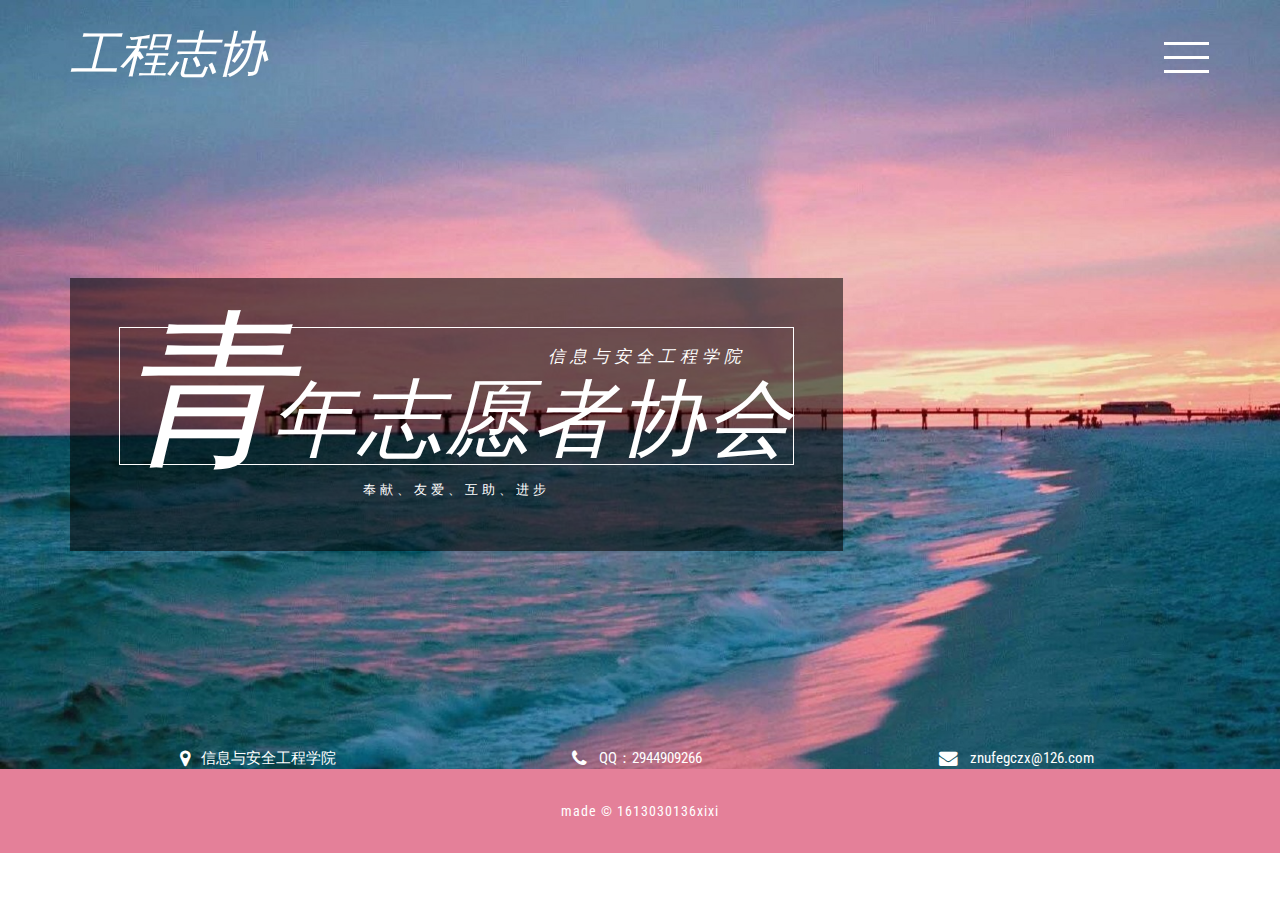
<file: index.html>
<!DOCTYPE html>
<html lang="en">
<head>
<title>首页</title>
<meta name="viewport" content="width=device-width, initial-scale=1">
<meta http-equiv="Content-Type" content="text/html; charset=utf-8" />
<meta name="keywords" content="" />
<script type="application/x-javascript"> addEventListener("load", function() { setTimeout(hideURLbar, 0); }, false); function hideURLbar(){ window.scrollTo(0,1); } </script>

<link href="css/bootstrap.css" type="text/css" rel="stylesheet" media="all">
<link href="css/style.css" type="text/css" rel="stylesheet" media="all">   
<link href="css/font-awesome.css" rel="stylesheet"> 

<script src="js/jquery-2.2.3.min.js"></script>  
 
<link href="http://fonts.googleapis.com/css?family=Roboto+Condensed:300,300i,400,400i,700,700i" rel="stylesheet">
<link href="http://fonts.googleapis.com/css?family=Playfair+Display:400,400i,700,700i,900,900i" rel="stylesheet">

</head>
<body> 

	<div class="banner">
		<div class="banner-w3lsinfo"> 
	
			<div class="header">
				<div class="container">
					<div class="logo">
						<h1><a href="index.html">工程志协</a></h1>
					</div> 
					<div class="menu">
						<a href="#" class="navicon"></a> 
						<div class="toggle effect-3"> 
							<ul class="toggle-menu">
								<li><a href="index.html" class="active"> 首页</a></li>
								<li><a href="about.html">简介</a></li> 
								<li><a href="projects.html">活动风采</a></li> 
								<li><a href="education.html">组织机构</a></li>						
								<li><a href="contact.html"> 联系我们</a></li>
							</ul>
						</div> 
					</div>   
			
					<div class="clearfix"> </div>
				</div>
			</div>

			<div class="banner-text"> 
				<div class="container"> 
					<div class="banner-w3lstext"> 
						<h2>青年志愿者协会<span>信息与安全工程学院</span></h2>
						<p>奉献、友爱、互助、进步						</p>
					</div> 
				</div>
			</div>
			<div class="w3agile-address"> 
				<div class="container"> 
					<ul>
						<li><i class="fa fa-map-marker" aria-hidden="true"></i>信息与安全工程学院</li>
						<li><i class="fa fa-phone" aria-hidden="true"> </i> QQ：2944909266</li>
						<li><i class="fa fa-envelope" aria-hidden="true"></i><a href="mailto:info@example.com"> znufegczx@126.com</a></li>
					</ul>
				</div> 
			</div> 
		</div>
	</div>

	<div class="w3agile-footer">
		<div class="container"> 
			<p>made &copy; 1613030136xixi</p>
		</div>
	</div>

	<script>
		$('.navicon').on('click', function (e) {
		  e.preventDefault();
		  $(this).toggleClass('navicon--active');
		  $('.toggle').toggleClass('toggle--active');
		});
	</script> 

    <script src="js/bootstrap.js"></script>
</body>
</html>
</file>
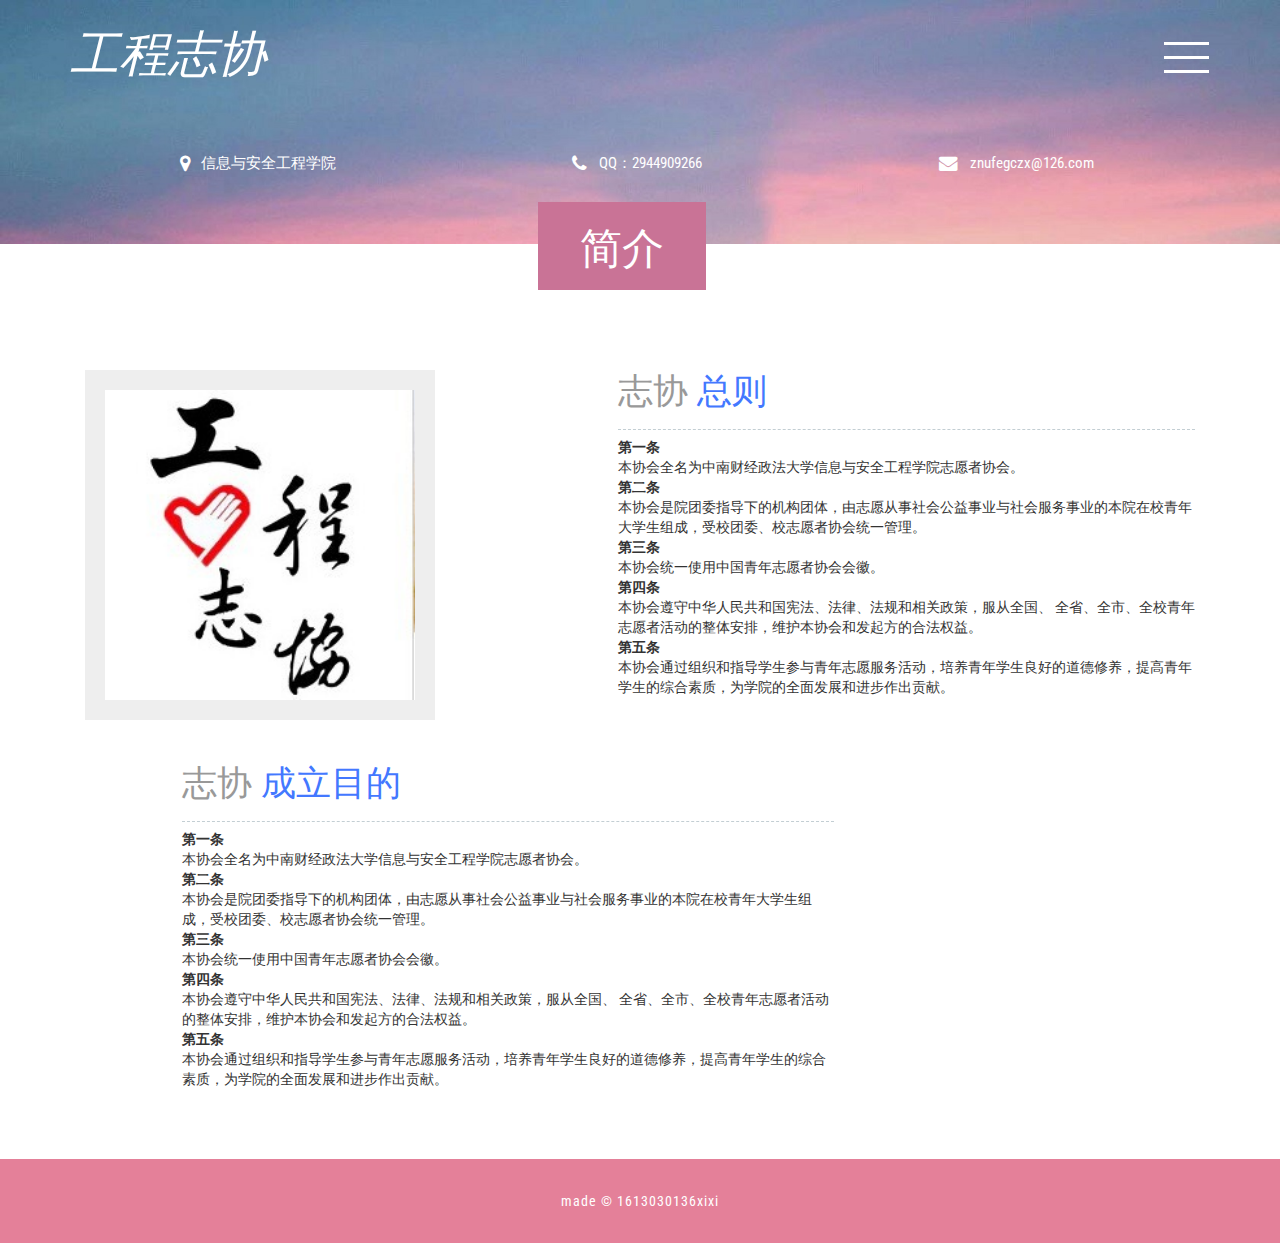
<file: about.html>
<!DOCTYPE html>
<html lang="en">
<head>
<title>简介</title>
<meta name="viewport" content="width=device-width, initial-scale=1">
<meta http-equiv="Content-Type" content="text/html; charset=utf-8" />
<meta name="keywords" content="" />
<script type="application/x-javascript"> addEventListener("load", function() { setTimeout(hideURLbar, 0); }, false); function hideURLbar(){ window.scrollTo(0,1); } </script>

<link href="css/bootstrap.css" type="text/css" rel="stylesheet" media="all">
<link href="css/style.css" type="text/css" rel="stylesheet" media="all">   
<link href="css/font-awesome.css" rel="stylesheet">


<script src="js/jquery-2.2.3.min.js"></script> 
 
<link href="http://fonts.googleapis.com/css?family=Roboto+Condensed:300,300i,400,400i,700,700i" rel="stylesheet">
<link href="http://fonts.googleapis.com/css?family=Playfair+Display:400,400i,700,700i,900,900i" rel="stylesheet">

</head>
<body> 

	<div class="banner about-w3banner">
		<div class="banner-w3lsinfo"> 
			
			<div class="header">
				<div class="container">
					<div class="logo">
						<h1><a href="index.html">工程志协</a></h1>
					</div> 
					<div class="menu">
						<a href="#" class="navicon"></a> 
						<div class="toggle effect-3"> 
							<ul class="toggle-menu">
								<li><a href="index.html"> 首页</a></li>
								<li><a href="about.html" class="active"> 简介</a></li>  
								<li><a href="projects.html">活动风采</a></li> 
								<li><a href="education.html">组织机构</a></li>						
								<li><a href="contact.html"> 联系我们</a></li>
							</ul>
						</div> 
					</div>   
					<div class="clearfix"> </div>
				</div>
			</div>
			 
			<div class="w3agile-address"> 
				<div class="container"> 
					<ul>
						<li><i class="fa fa-map-marker" aria-hidden="true"></i>信息与安全工程学院</li>
						<li><i class="fa fa-phone" aria-hidden="true"> </i> QQ：2944909266</li>
						<li><i class="fa fa-envelope" aria-hidden="true"></i><a href="mailto:info@example.com"> znufegczx@126.com</a></li>
					</ul>
				</div> 
			</div> 
		</div>
	</div>

	<div class="about">
		<div class="container">
			<div class="w3ls-title">
				<h2 class="agileits-title">简介</h2>
			</div>
			<div class="about-agileinfo"> 
				<div class="col-md-4 col-sm-4 about-left ">
					<img src="images/img1.jpg" class="img-responsive" alt=""/>
				</div>
				<div class="col-md-8 col-sm-8 about-right wthree">
					<h3>志协 <span>总则 </span></h3>
					<ul class="address">
						
								<table><b>第一条</b></table>
								<table>本协会全名为中南财经政法大学信息与安全工程学院志愿者协会。</table>
						
								<table><b>第二条</b></table>
								<table>本协会是院团委指导下的机构团体，由志愿从事社会公益事业与社会服务事业的本院在校青年大学生组成，受校团委、校志愿者协会统一管理。</table>
						
						
								<table><b>第三条</b></table>
								<table>本协会统一使用中国青年志愿者协会会徽。</table>
					
					
								<table><b>第四条</b></table>
								<table>本协会遵守中华人民共和国宪法、法律、法规和相关政策，服从全国、 全省、全市、全校青年志愿者活动的整体安排，维护本协会和发起方的合法权益。</table>
							
								<table><b>第五条</b></table>
								<table>本协会通过组织和指导学生参与青年志愿服务活动，培养青年学生良好的道德修养，提高青年学生的综合素质，为学院的全面发展和进步作出贡献。</table>
							</ul>
						</div>
					</div> 
				
					 
				</div> 
				<div class="clearfix"> </div> 
				
				<div class="about-text agileits-w3layouts"> 
						<div class="col-md-8 col-sm-8 about-right wthree">
						<h3>志协 <span>成立目的</span></h3>
						<ul class="address">
						
								<table><b>第一条</b></table>
								<table>本协会全名为中南财经政法大学信息与安全工程学院志愿者协会。</table>
						
								<table><b>第二条</b></table>
								<table>本协会是院团委指导下的机构团体，由志愿从事社会公益事业与社会服务事业的本院在校青年大学生组成，受校团委、校志愿者协会统一管理。</table>
						
						
								<table><b>第三条</b></table>
								<table>本协会统一使用中国青年志愿者协会会徽。</table>
					
					
								<table><b>第四条</b></table>
								<table>本协会遵守中华人民共和国宪法、法律、法规和相关政策，服从全国、 全省、全市、全校青年志愿者活动的整体安排，维护本协会和发起方的合法权益。</table>
							
								<table><b>第五条</b></table>
								<table>本协会通过组织和指导学生参与青年志愿服务活动，培养青年学生良好的道德修养，提高青年学生的综合素质，为学院的全面发展和进步作出贡献。</table>
							</ul>
						</div>
					</div> 
			
					<div class="clearfix"> </div> 
	</div>
	
	<div class="w3agile-footer">
		<div class="container"> 
			<p>made &copy; 1613030136xixi</p>
		</div>
	</div>

	<script>
		$('.navicon').on('click', function (e) {
		  e.preventDefault();
		  $(this).toggleClass('navicon--active');
		  $('.toggle').toggleClass('toggle--active');
		});
	</script> 

    <script src="js/bootstrap.js"></script>
</body>
</html>
</file>
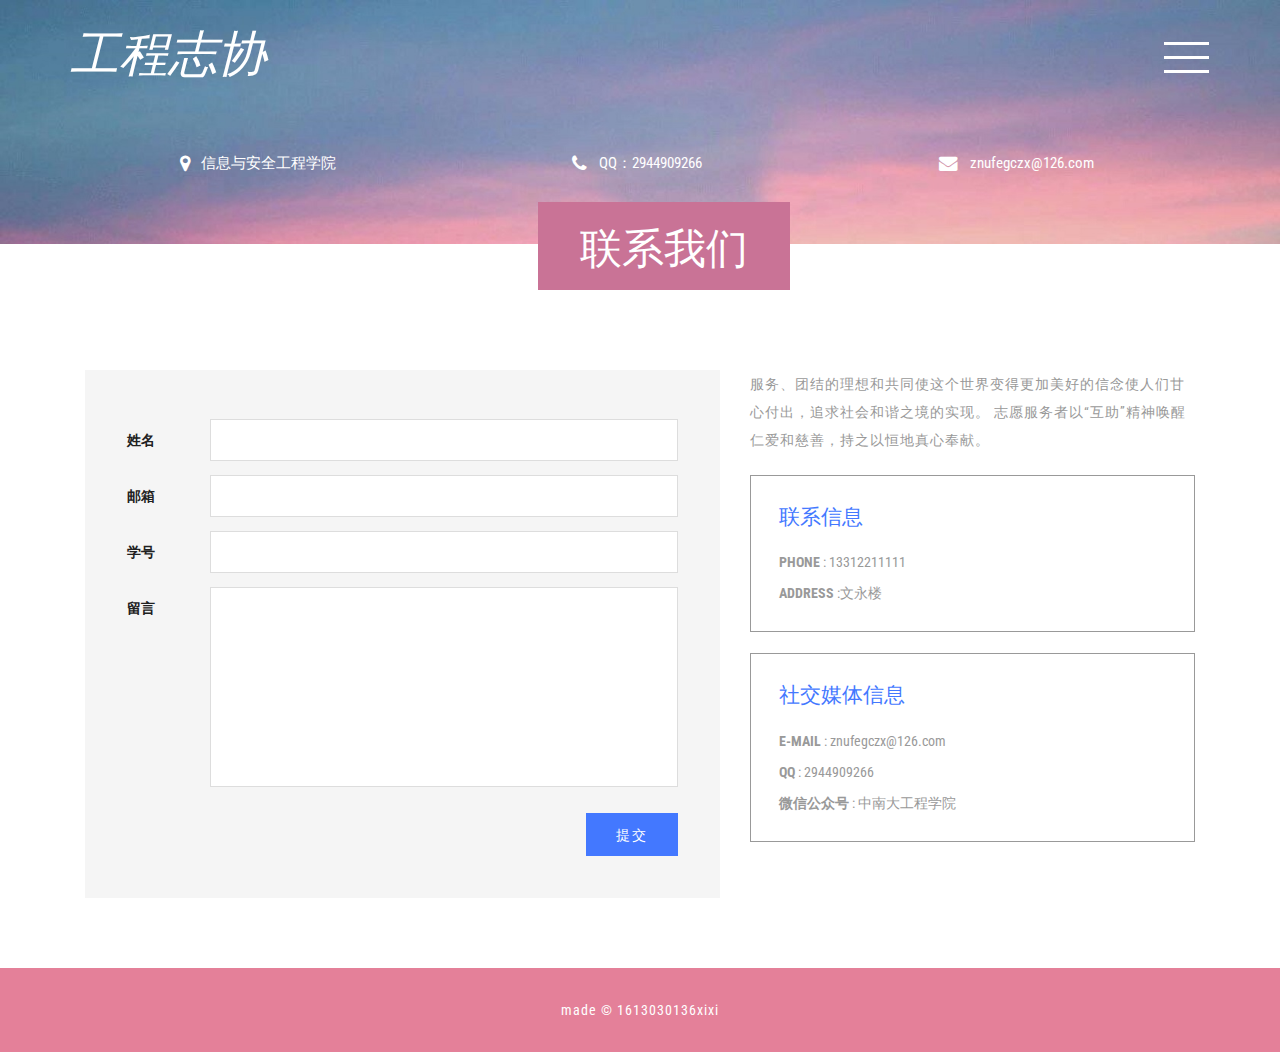
<file: contact.html>
<!DOCTYPE html>
<html lang="en">
<head>
<title>Contact</title>
<meta name="viewport" content="width=device-width, initial-scale=1">
<meta http-equiv="Content-Type" content="text/html; charset=utf-8" />
<meta name="keywords" content="" />
<script type="application/x-javascript"> addEventListener("load", function() { setTimeout(hideURLbar, 0); }, false); function hideURLbar(){ window.scrollTo(0,1); } </script>

<link href="css/bootstrap.css" type="text/css" rel="stylesheet" media="all">
<link href="css/style.css" type="text/css" rel="stylesheet" media="all">   
<link href="css/font-awesome.css" rel="stylesheet"> 


<script src="js/jquery-2.2.3.min.js"></script>  
    
<link href="http://fonts.googleapis.com/css?family=Roboto+Condensed:300,300i,400,400i,700,700i" rel="stylesheet">
<link href="http://fonts.googleapis.com/css?family=Playfair+Display:400,400i,700,700i,900,900i" rel="stylesheet">

</head>
<body> 

	<div class="banner about-w3banner">
		<div class="banner-w3lsinfo"> 
			
			<div class="header">
				<div class="container">
					<div class="logo">
							<h1><a href="index.html">工程志协</a></h1>
					</div> 
					<div class="menu">
						<a href="#" class="navicon"></a> 
						<div class="toggle effect-3"> 
								<ul class="toggle-menu">
										<li><a href="index.html"> 首页</a></li>
										<li><a href="about.html"> 简介</a></li>  
										<li><a href="projects.html" >活动风采</a></li> 
										<li><a href="education.html">组织机构</a></li>						
										<li><a href="contact.html" class="active"> 联系我们</a></li>
									</ul>
						</div> 
					</div>   
					<div class="clearfix"> </div>
				</div>
			</div>
		  
			<div class="w3agile-address"> 
				<div class="container"> 
						<ul>
								<li><i class="fa fa-map-marker" aria-hidden="true"></i>信息与安全工程学院</li>
								<li><i class="fa fa-phone" aria-hidden="true"> </i> QQ：2944909266</li>
								<li><i class="fa fa-envelope" aria-hidden="true"></i><a href="mailto:info@example.com"> znufegczx@126.com</a></li>
							</ul>
				</div> 
			</div> 
		</div>
	</div>

	<div class="about contact">
		<div class="container">
			<div class="w3ls-title">
				<h2 class="agileits-title">联系我们</h2>
			</div>
			<div class="contact-agileinfo">
				<div class="col-md-7 w3agile-contact-grids">
					<div class="ctact-w3left">
						<form action="#" method="post">
							<span>
								<i>姓名</i>
								<input type="text" name="姓名" placeholder="" required="">
							</span>
							<span>
								<i>邮箱</i>
								<input type="email" name="邮箱" placeholder="" required="">
							</span>
							<span>
								<i>学号</i>
								<input type="text" name="学号" placeholder="" required="">
							</span>
							<span>
								<i>留言</i>
								<textarea name="留言" placeholder="" required=""></textarea>
							</span>
							<div class="w3_submit">
								<input type="submit" value="提交">
							</div>
						</form>
					</div>
				</div> 
				<div class="col-md-5 w3agile-contact-grids"> 
					<p>	    服务、团结的理想和共同使这个世界变得更加美好的信念使人们甘心付出，追求社会和谐之境的实现。
							志愿服务者以“互助”精神唤醒仁爱和慈善，持之以恒地真心奉献。
							</p>
					<div class="profile-grids">  
						<h5>联系信息</h5>
						<ul> 
							<li> 
								<b>PHONE</b> : 13312211111
							</li> 
							<li> 
								<b>ADDRESS</b> :文永楼
							</li>
						</ul>
					</div>
					<div class="profile-grids">  
						<h5>社交媒体信息</h5>
						<ul> 
							<li> 
								<b>E-MAIL</b> : <a href="mailto:example@mail.com"> znufegczx@126.com</a>
							</li>
							<li> 
								<b>QQ</b> : <a href="#">2944909266</a>
							</li>
							<li> 
								<b>微信公众号</b> : <a href="#">中南大工程学院</a>
							</li> 
						</ul>
					</div>
					<div class="clearfix"> </div> 
				</div>
				<div class="clearfix"> </div>
			</div>
		</div>
	</div>

	<div class="w3agile-footer">
		<div class="container"> 
				<p>made &copy; 1613030136xixi</p>
				</div>
	</div>

	<script>
		$('.navicon').on('click', function (e) {
		  e.preventDefault();
		  $(this).toggleClass('navicon--active');
		  $('.toggle').toggleClass('toggle--active');
		});
	</script> 

    <script src="js/bootstrap.js"></script>
</body>
</html>
</file>
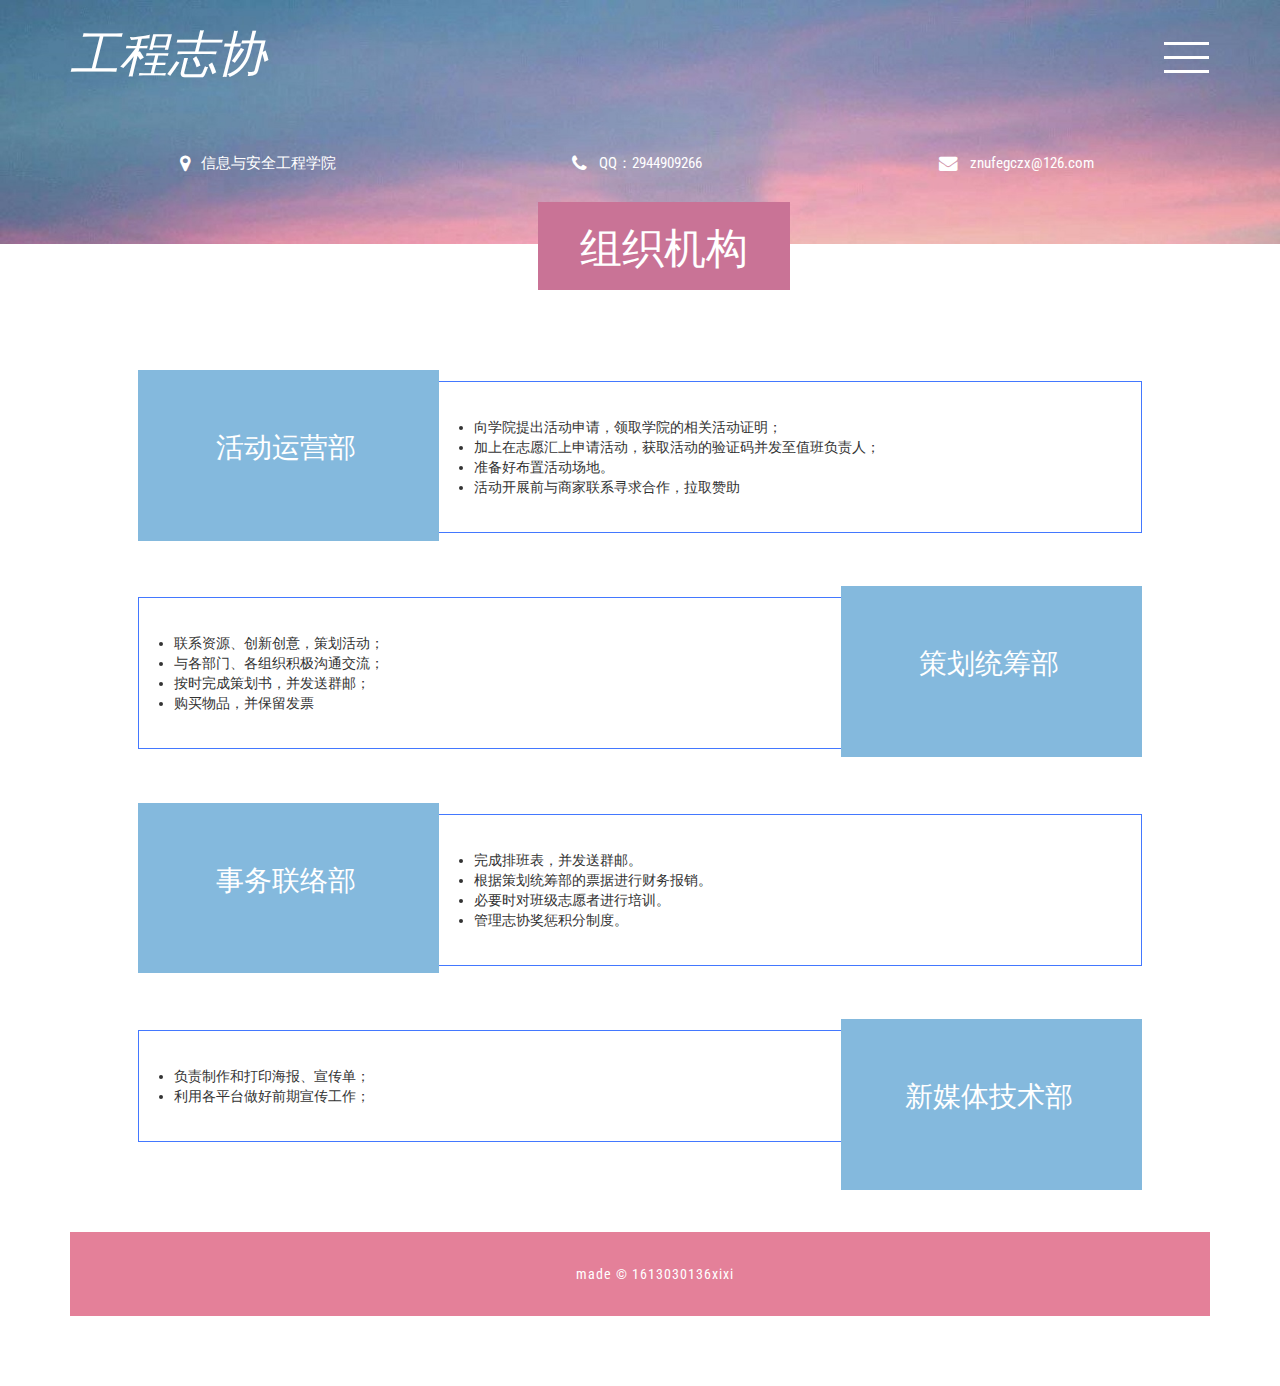
<file: education.html>
<!DOCTYPE html>
<html lang="en">
<head>
<title>组织机构</title>
<meta name="viewport" content="width=device-width, initial-scale=1">
<meta http-equiv="Content-Type" content="text/html; charset=utf-8" />
<meta name="keywords" content="" />
<script type="application/x-javascript"> addEventListener("load", function() { setTimeout(hideURLbar, 0); }, false); function hideURLbar(){ window.scrollTo(0,1); } </script>

<link href="css/bootstrap.css" type="text/css" rel="stylesheet" media="all">
<link href="css/style.css" type="text/css" rel="stylesheet" media="all">   
<link href="css/font-awesome.css" rel="stylesheet"> 

<script src="js/jquery-2.2.3.min.js"></script>  
  
<link href="http://fonts.googleapis.com/css?family=Roboto+Condensed:300,300i,400,400i,700,700i" rel="stylesheet">
<link href="http://fonts.googleapis.com/css?family=Playfair+Display:400,400i,700,700i,900,900i" rel="stylesheet">

</head>
<body> 

	<div class="banner about-w3banner">
		<div class="banner-w3lsinfo"> 
	
			<div class="header">
				<div class="container">
					<div class="logo">
							<h1><a href="index.html">工程志协</a></h1>
						</div> 
						<div class="menu">
							<a href="#" class="navicon"></a> 
							<div class="toggle effect-3"> 
									<ul class="toggle-menu">
											<li><a href="index.html"> 首页</a></li>
											<li><a href="about.html"> 简介</a></li>  
											<li><a href="projects.html" >活动风采</a></li> 
											<li><a href="education.html" class="active"> 组织机构</a></li>			
											<li><a href="contact.html"> 联系我们</a></li>
										</ul>
							</div> 
						</div>   
						<div class="clearfix"> </div>
					</div>
				</div>
		
				<div class="w3agile-address"> 
					<div class="container"> 
							<ul>
									<li><i class="fa fa-map-marker" aria-hidden="true"></i>信息与安全工程学院</li>
									<li><i class="fa fa-phone" aria-hidden="true"> </i> QQ：2944909266</li>
									<li><i class="fa fa-envelope" aria-hidden="true"></i><a href="mailto:info@example.com"> znufegczx@126.com</a></li>
								</ul>
				</div> 
			</div> 
		</div>
	</div>

	<div class="about education">
		<div class="container">
			<div class="w3ls-title">
				<h2 class="agileits-title">组织机构</h2>
			</div>
			<div class="w3-agileits-expinfo">    


					<div class="experience-grids">
							<div class="experience-left">
								<h6>活动运营部<span></span> </h6>
								<h5></h5>
							</div>
							<div class="experience-right">
									<ul >
											<li>向学院提出活动申请，领取学院的相关活动证明；</li>
												<li>加上在志愿汇上申请活动，获取活动的验证码并发至值班负责人；</li>
												<li>准备好布置活动场地。</li>
												<li>活动开展前与商家联系寻求合作，拉取赞助</li>
												
												</ul>
							</div>
							<div class="clearfix"> </div>
				</div>
			

				<div class="experience-grids experience-grids-btm">
					<div class="experience-left">
							<h6>策划统筹部<span></span> </h6>
							<h5></h5>
						</div>
						<div class="experience-right">
						<ul >
								<li>联系资源、创新创意，策划活动；</li>
	<li>与各部门、各组织积极沟通交流；</li>
	<li>按时完成策划书，并发送群邮；</li>
	<li>购买物品，并保留发票</li>
								
								</ul>	</div>
					<div class="clearfix"> </div>
				</div>  



				<div class="experience-grids">
						<div class="experience-left">
							<h6>事务联络部<span></span> </h6>
							<h5></h5>
						</div>
						<div class="experience-right">
								<ul >
										<li>完成排班表，并发送群邮。</li>
											<li>根据策划统筹部的票据进行财务报销。</li>
											<li>必要时对班级志愿者进行培训。</li>
											<li>管理志协奖惩积分制度。</li>
											</ul>
						</div>
						<div class="clearfix"> </div>
			</div>
		

				<div class="experience-grids experience-grids-btm">
						<div class="experience-left">
								<h6>新媒体技术部<span></span> </h6>
								<h5></h5>
							</div>
							<div class="experience-right">
									<ul >
											<li>负责制作和打印海报、宣传单；</li>
											<li>利用各平台做好前期宣传工作；</li>
											</ul>
									
									</div>
						<div class="clearfix"> </div>
					</div>  


</div>
	<div class="w3agile-footer">
		<div class="container"> 
				<p>made &copy; 1613030136xixi</p>	</div>
	</div>

	<script>
		$('.navicon').on('click', function (e) {
		  e.preventDefault();
		  $(this).toggleClass('navicon--active');
		  $('.toggle').toggleClass('toggle--active');
		});
	</script> 
	
    <script src="js/bootstrap.js"></script>
</body>
</html>
</file>
<file: css/style.css>
body{
	margin:0;
	font-family: 'Roboto Condensed', sans-serif; 
	background: #fff;  
}
body a{
	transition: 0.5s all;
	-webkit-transition: 0.5s all;
	-moz-transition: 0.5s all;
	-o-transition: 0.5s all;
	-ms-transition: 0.5s all;
	text-decoration:none;
	outline:none;
}
h1,h2,h3,h4,h5,h6{
	margin:0; 
	font-family: 'Playfair Display', serif;
}
p{
	margin:0;
}
ul,label{
	margin:0;
	padding:0;
}
body a:hover,body a:focus{
	text-decoration:none;
	outline: none;
} 
/*-- banner --*/  
.banner{ 
	background:url(../images/bg.jpg)no-repeat center 0px;
	-webkit-background-size:cover;
	-moz-background-size:cover;
	background-size:cover;    
	position:relative;
}  
.header {
    padding-top:2em;
}
.header .container { 
    position: relative;
}
.menu, .social-w3licon {
    margin-top: 1em;
}
.menu {
    position: absolute;
    z-index: 9999;
    right: 15px;
}
.menu .navicon {
    background: transparent;
    position: relative;
    height: 46px;
    width: 46px;
    display: block;
    z-index: 9999;
    -webkit-transition: linear 0.5s all;
    -moz-transition: linear 0.5s all;
	-ms-transition: linear 0.5s all;
	-o-transition: linear 0.5s all;
    transition: linear 0.5s all;
	outline: none;
}
.menu .navicon:before, .menu .navicon:after {
	background: #fff;
	-webkit-backface-visibility: hidden;
	backface-visibility: hidden;
	content: "";
	height: 3px;
	left: 0;
	-webkit-transition: 0.8s all;
	-moz-transition: 0.8s all;
	-o-transition: 0.8s all;
	-ms-transition: 0.8s all;
	transition: 0.8s all;
	width: 45px;
} 
.menu .navicon:before {
	-moz-box-shadow: #fff 0 14px 0 0;
	-o-box-shadow: #fff 0 14px 0 0;
	-ms-box-shadow: #fff 0 14px 0 0;
	-webkit-box-shadow: #fff 0 14px 0 0;
	box-shadow: #fff 0 14px 0 0;
	position: absolute;
	top: 0;
} 
.menu .navicon:after {
	position: absolute;
	top: 28px;
} 
.menu .navicon--active { 
	-webkit-transition:0.5s all;
	-moz-transition:0.5s all; 
	-moz-transition:0.5s all; 
	-o-transition:0.5s all;
	transition:0.5s all;
} 
.menu .navicon--active:before {
	-moz-box-shadow: transparent 0 0 0 0;
	-ms-box-shadow: transparent 0 0 0 0;
	-o-box-shadow: transparent 0 0 0 0;
	-webkit-box-shadow: transparent 0 0 0 0;
	box-shadow: transparent 0 0 0 0;
	top: 15px !important;
	-webkit-transform: rotate(225deg);
	-ms-transform: rotate(225deg);
	-moz-transform: rotate(225deg);
	-o-transform: rotate(225deg);
	transform: rotate(225deg);
}
.menu .navicon--active:after {
	top: 15px !important;
	-webkit-transform: rotate(315deg);
	-ms-transform: rotate(315deg);
	-moz-transform: rotate(315deg);
	-o-transform: rotate(315deg);
	transform: rotate(315deg);
} 
.menu .toggle {
    display: block;
    position: absolute;
	right: 0;
    width: 250px;
    background-color: #FFF;
    padding: 2em 3em;
    opacity: 0;
    -webkit-transition: 0.5s all;
    -moz-transition: 0.5s all;
	-o-transition: 0.5s all;
	-ms-transition: 0.5s all;
    transition: 0.5s all;
    -webkit-transform: translateY(-200%);
    -moz-transform: translateY(-200%);
    -o-transform: translateY(-200%);
    -ms-transform: translateY(-200%);
    -ms-transform: translateY(-200%);
    transform: translateY(-200%);
    z-index: 99999;
    -webkit-box-shadow: 0px 0px 7px #696868;
    -moz-box-shadow: 0px 0px 7px #696868;
	-o-box-shadow: 0px 0px 7px #696868;
	-ms-box-shadow: 0px 0px 7px #696868;
    box-shadow: 0px 0px 7px #696868;
}
.menu .toggle--active { 
	opacity: 1;
	-webkit-transition: 0.5s all;
    -moz-transition: 0.5s all;
	-o-transition: 0.5s all;
	-ms-transition: 0.5s all;
    transition: 0.5s all;
	-webkit-transform: translateY(0);
	-ms-transform: translateY(0);
	-o-transform: translateY(0);
	-moz-transform: translateY(0);
	transform: translateY(0); 
} 
.menu .toggle-menu li {
    display: block;
    margin: 1em auto;
    text-align: center;  
} 
.menu .toggle-menu li a {
    text-decoration: none;
    color: #999;
    display: inline-block;
    text-align: center;
    font-size: 1.1em; 
    font-weight: 400;
    margin: 6px 0;
    position: relative;
	text-transform: uppercase;
    -webkit-transition: 0.5s all;
    -moz-transition: 0.5s all;
	-o-transition: 0.5s all;
	-ms-transition: 0.5s all;
    transition: 0.5s all;
}
.menu .toggle-menu li a:hover,.menu .toggle-menu li a.active{
	color:#4378ff; 
	-webkit-transform: scale(1.2);
    -ms-transform: scale(1.2);
    -moz-transform: scale(1.2);
    -o-transform: scale(1.2);
    transform: scale(1.2);
    font-weight: 700;
} 
/*-- HOVER EFFECT3 --*/ 
.effect-3 a:before,
.effect-3 a:after {
	content: "";
	height: 1px;
	width: 0;
	opacity: 0;
	background-color: #4378ff;
	position: absolute;
	-webkit-transition: all .5s;
	-moz-transition: all .5s;
	-o-transition: all .5s;
	-ms-transition: all .5s;
	transition: all .5s;
} 
.effect-3 a:before {
	top: -3px;
} 
.effect-3 a:after {
	bottom: -3px;
	right: 0;
} 
.effect-3 a:hover:before,
.effect-3 a:hover:after,.menu .toggle-menu li a.active:before,.menu .toggle-menu li a.active:after{
	width: calc(100% + 20px);
	opacity: 1;
}
/*-- //menu-navigation --*/
.logo {
    float: left;
    text-align: center; 
}
.logo h1 {
    font-size: 3.5em;
    color: #fff;
    font-weight: 100;
    font-family: 'Roboto Condensed', sans-serif;
    font-style: italic;
}
.logo h1 a,.logo h1 a:hover{
    color: #fff;
	text-decoration: none;
	outline:none;
} 
/*-- social-icons --*/
.social-w3licon {
    float: right;
	margin-right:8em;
} 
.social-w3licon a {
    font-size: 1em;
    color: #fff;
    margin:0 0.2em;
    display: inline-block;
    -webkit-transition: .5s all;
    -moz-transition: .5s all;
	-o-transition: .5s all;
	-ms-transition: .5s all;
    transition: .5s all;
    width: 30px;
    height: 30px;
    line-height: 2.1em;
    border: 1px dashed transparent;
    text-align: center;
}
.social-w3licon a:hover {
	border-color: #fff;
	-webkit-border-radius: 50%;
	-moz-border-radius: 50%; 
    border-radius: 50%;
}

.banner-text {
    padding:14em 0;
    text-align: left;
}
.banner-w3lstext {
    margin: 0 auto;
    display: inline-block;
    padding: 3.5em;
    background: rgba(0, 0, 0, 0.55);
}
.banner-text h2 {
    font-size: 6em;
    color: #fff;
    text-align: center;
    font-style: italic;
    font-weight: 400;
    position: relative;
    letter-spacing: 3px;
    line-height: 1.2em;
    border: 1px solid #fff;
}
.banner-text h2 span {
    font-size: .2em;
    color: #fff;
    font-style: italic;
    font-weight: 300;
    letter-spacing: 5px;
    position: absolute;
    top: -17%;
    right: 7%;
    font-family: 'Playfair Display', serif;
} 
.banner-text h2:first-letter {
    font-size: 2em;
    color: #fff;
    margin-right: -20px;
} 
.banner-text p {
    font-size: 0.9em;
    color: #fff;
    text-align: center;
    line-height: 2em;
    margin: 1em 0 0;
    font-weight: 300;
    letter-spacing: 4px;
}
/
.w3agile-address {
    padding:0 0 3em;
	text-align: center;
}
.w3agile-address ul li {
    font-size: 1.1em;
    display: inline-block;
    width: 33%;
    text-align: center;
    color: #fff;
}
.w3agile-address ul li a{ 
    color: #fff;
	-webkit-transition:.5s all;
	-moz-transition:.5s all;
	-o-transition:.5s all;
	-ms-transition:.5s all;
	transition:.5s all;
}
.w3agile-address ul li a:hover{
    color: #4378ff;
}
.w3agile-address ul li i.fa {
    font-size: 1.2em;
    margin-right: 0.5em;
    vertical-align: middle;
}
/*-- //banner-address --*/ 
/*-- footer --*/ 
.w3agile-footer {
    background: #e48099;
    padding: 2em 0;
    text-align: center;
}
.w3agile-footer p {
    color: #fff;
    text-decoration: none;
    letter-spacing: 1px;
}
.w3agile-footer p a {
    color: #4378ff;
    text-decoration: none;
}
.w3agile-footer p a:hover{
    color: #fff; 
}

.banner.about-w3banner .w3agile-address {
    padding: 5em 0;
}
.about{
	padding:5em 0;
	position:relative;
}
.w3ls-title {
    margin-bottom: 4em;
}
h2.agileits-title {
    font-size: 3em;
    color: #fff;
    text-align: center;
    font-weight: 400;
    display: inline-block;
    text-transform: capitalize;
    background: #c97396;
    padding: .5em 1em;
    position: absolute;
    top:-1em;
    left: 42%;
}

.about-right.wthree {
    padding-left: 12em;
}
.about-right h3 {
    font-size: 2.5em;
    color: #999;
}
.about-right h3 span {
    color: #4378ff;
}
.about-right h4 {
    font-size: 1.1em;
    color: #a5a5a5;
    margin-top: 1em;
    letter-spacing: 2px;
}
.about-left img {
    border: 20px solid #eee; 
}


ul.address {
    margin-top: 1.5em;
    border-top: 1px dashed rgba(96, 125, 139, 0.38);
    padding-top: 0.5em;
}
ul.address li {
    display: block;
}
ul.address li b{ 
    letter-spacing: 5px;
}
ul.address li ul.agileits-address-text li {
    display: inline-block;
    font-size: 1.1em;
    color: #999;
    margin-top: 1.5em;
    font-weight: 100;
}
ul.address li ul.agileits-address-text li:nth-child(1){
	width: 20%;
}
ul.address li ul.agileits-address-text li a {
    color: #999;
	text-decoration:none;
}
ul.address li ul.agileits-address-text li a:hover{
    color: #4378ff;
} 
.about-text {
    padding: 3em 1em 0;
}
p.agile-br {
    margin-top: 1em;
}
p {
    font-size: 1em;
    color: #999;
    line-height: 2em;
    font-weight: 400;
    letter-spacing: 1px;
} 
.about-text p:first-letter {
    font-size: 6em;
    color: #fff;
    background: #4378ff;
    float: left;
    padding: .4em 0.3em .5em;
    margin-right: 0.3em;
    font-family: 'Playfair Display', serif;
	-webkit-box-shadow: 0px 0px 15px 1px #999;
	-moz-box-shadow: 0px 0px 15px 1px #999;
	-o-box-shadow: 0px 0px 15px 1px #999;
	-ms-box-shadow: 0px 0px 15px 1px #999;
    box-shadow: 0px 0px 15px 1px #999;
}
/*-- social-wthree-icons --*/
.social-wthree-icons ul {
    margin-top:2.5em;
}
.social-wthree-icons ul li {
    display: inline-block;
    font-size: inherit;
    text-align: center;
    margin: 0;
}
.social-wthree-icons ul li a.fa {
    font-size: 1em;
    color: #fff;
    line-height: 2.6em;
	transition:.5s all;
}
.icon-border {
	position: relative;
}
.icon {
    vertical-align: top;
    overflow: hidden;
    margin:0 5px;
    width: 35px;
    height: 35px;
}
.icon-border::before,
.icon-border::after {
	display: block;
	position: absolute;
	top: 0;
	left: 0;
	width: 100%;
	height: 100%;
	content: "";
} 
.icon-border::before {
	z-index: 1;
	-webkit-transition: box-shadow 0.3s;
	-moz-transition: box-shadow 0.3s;
	-o-transition: box-shadow 0.3s;
	-ms-transition: box-shadow 0.3s;
    transition: box-shadow 0.3s;      
}  
.social-wthree-icons ul li a.fa.facebook:hover{
	color:#3b5998;   
} 
.social-wthree-icons ul li a.fa.twitter:hover{
	color:#4099ff;   
} 
.social-wthree-icons ul li a.fa.googleplus:hover{
	color:#d34836;   
} 
.social-wthree-icons ul li a.fa.dribbble:hover{
	color:#ec4a89;   
} 


} 


.icon-border.dribbble::before {
	-webkit-box-shadow: inset 0 0 0 48px #ec4a89;
	-moz-box-shadow: inset 0 0 0 48px #ec4a89;
	-o-box-shadow: inset 0 0 0 48px #ec4a89;
	-ms-box-shadow: inset 0 0 0 48px #ec4a89;
	box-shadow: inset 0 0 0 48px #ec4a89;
} 
.icon-border.dribbble:hover::before {
	-webkit-box-shadow: inset 0 0 0 2px #ec4a89;
	-moz-box-shadow: inset 0 0 0 2px #ec4a89;
	-o-box-shadow: inset 0 0 0 2px #ec4a89;
	-ms-box-shadow: inset 0 0 0 2px #ec4a89;
	box-shadow: inset 0 0 0 2px #ec4a89;
}  

.hire-w3lgrids {
    margin-top: 2.5em;
}  
a.wthree-more {
    padding: 0 2.5em;
    border: 1px solid #4378ff;
    font-size: 1em;
    color: #4378ff;
    text-decoration: none;
    display: inline-block;
    text-transform: uppercase;
    vertical-align: middle;
    position: relative;
    z-index: 1;
    overflow: hidden;
    text-align: center;
    letter-spacing: 1px;
}
a.wthree-more.w3more1 {
    margin-left: 1.5em;
} 
a.wthree-more > span {
	display: inline-block;
	padding: 1em 0;
	vertical-align: middle;
	opacity: 0;
	color: #fff;
	-webkit-transform: translate3d(0, -10px, 0);
	-moz-transform: translate3d(0, -10px, 0);
	-o-transform: translate3d(0, -10px, 0);
	-ms-transform: translate3d(0, -10px, 0);
	transform: translate3d(0, -10px, 0);
	-webkit-transition: -webkit-transform 0.3s, opacity 0.3s;
	-moz-transition: -moz-transform 0.3s, opacity 0.3s;
	-o-transition: transform 0.3s, opacity 0.3s;
	transition: transform 0.3s, opacity 0.3s;
	-webkit-transition-timing-function: cubic-bezier(0.75, 0, 0.125, 1);
	transition-timing-function: cubic-bezier(0.75, 0, 0.125, 1);
}
a.wthree-more::before {
	content: attr(data-text);
	position: absolute;
	top: 0;
	left: 0;
	width: 100%;
	height: 100%;
	padding: 1em 0;
	-webkit-transition: -webkit-transform 0.3s, opacity 0.3s;
	-moz-transition: transform 0.3s, opacity 0.3s;
	-o-transition: transform 0.3s, opacity 0.3s;
	transition: transform 0.3s, opacity 0.3s;
	-webkit-transition-timing-function: cubic-bezier(0.75, 0, 0.125, 1);
	transition-timing-function: cubic-bezier(0.75, 0, 0.125, 1);
}
a.wthree-more:hover {
	background-color: #4378ff;
}
a.wthree-more:hover::before {
	opacity: 0;
	-webkit-transform: translate3d(0, 100%, 0);
	-moz-transform: translate3d(0, 100%, 0);
	-o-transform: translate3d(0, 100%, 0);
	-ms-transform: translate3d(0, 100%, 0);
	transform: translate3d(0, 100%, 0);
}
a.wthree-more:hover > span {
	opacity: 1;
	-webkit-transform: translate3d(0, 0, 0);
	-moz-transform: translate3d(0, 0, 0);
	-o-transform: translate3d(0, 0, 0);
	-ms-transform: translate3d(0, 0, 0);
	transform: translate3d(0, 0, 0);
}
a.wthree-more:hover > span:nth-child(1) {
	-webkit-transition-delay: 0.045s;
	-moz-transition-delay: 0.045s;
	-o-transition-delay: 0.045s;
	-ms-transition-delay: 0.045s;
	transition-delay: 0.045s;
}
a.wthree-more:hover > span:nth-child(2) {
	-webkit-transition-delay: 0.09s;
	-moz-transition-delay: 0.09s;
	-o-transition-delay: 0.09s;
	-ms-transition-delay: 0.09s;
	transition-delay: 0.09s;
}
a.wthree-more:hover > span:nth-child(3) {
	-webkit-transition-delay: 0.135s;
	-moz-transition-delay: 0.135s;
	-o-transition-delay: 0.135s;
	-moz-transition-delay: 0.135s;
	transition-delay: 0.135s;
}
a.wthree-more:hover > span:nth-child(4) {
	-webkit-transition-delay: 0.18s;
	-moz-transition-delay: 0.18s;
	-o-transition-delay: 0.18s;
	-ms-transition-delay: 0.18s;
	transition-delay: 0.18s;
}
a.wthree-more:hover > span:nth-child(5) {
	-webkit-transition-delay: 0.225s;
	-moz-transition-delay: 0.225s;
	-o-transition-delay: 0.225s;
	-ms-transition-delay: 0.225s;
	transition-delay: 0.225s;
}
a.wthree-more:hover > span:nth-child(6) {
	-webkit-transition-delay: 0.27s;
	-moz-transition-delay: 0.27s;
	-o-transition-delay: 0.27s;
	-ms-transition-delay: 0.27s;
	transition-delay: 0.27s;
}
a.wthree-more:hover > span:nth-child(7) {
	-webkit-transition-delay: 0.315s;
	-moz-transition-delay: 0.315s;
	-o-transition-delay: 0.315s;
	-ms-transition-delay: 0.315s;
	transition-delay: 0.315s;
}
a.wthree-more:hover > span:nth-child(8) {
	-webkit-transition-delay: 0.36s;
	-moz-transition-delay: 0.36s;
	-o-transition-delay: 0.36s;
	-ms-transition-delay: 0.36s;
	transition-delay: 0.36s;
}
a.wthree-more:hover > span:nth-child(9) {
	-webkit-transition-delay: 0.405s;
	-moz-transition-delay: 0.405s;
	-o-transition-delay: 0.405s;
	-ms-transition-delay: 0.405s;
	transition-delay: 0.405s;
}
a.wthree-more:hover > span:nth-child(10) {
	-webkit-transition-delay: 0.45s;
	-moz-transition-delay: 0.45s;
	-o-transition-delay: 0.45s;
	-ms-transition-delay: 0.45s;
	transition-delay: 0.45s;
}
 
.skill-grids {
    margin: 3em 0;
}
.skills h4 {
    font-size: 1.8em;
    color: #4378ff;
    letter-spacing: 2px;
    margin-bottom: 0.8em; 
} 
.skills-w3lsleft ul li {
    display: block;
    font-size: 1em;
    color: #999;
    margin-top: 1em;
}
.skills-w3lsleft ul li i.fa{
    font-size: 1.2em;
    margin-right: 0.5em;
}
.skillbar {
	position: relative;
	display: inline-block;
	margin: 15px 0;
	width: 100%;
	background: #eee;
	height: 35px;
	-webkit-border-radius: 3px;
	-moz-border-radius: 3px; 
	-o-border-radius: 3px;
	-ms-border-radius: 3px;
	border-radius: 3px;
	width: 100%;
} 
.skillbar-title {
	position: absolute;
	top: 0;
	left: 0;
	width: 110px;
	font-weight: bold;
	font-size: 13px;
	color: #fff;
	background: #6adcfa;
	border-top-left-radius: 3px;
	border-bottom-left-radius: 3px;
	background: rgba(0, 0, 0, 0.1);
	padding: 0 20px;
	height: 35px;
	line-height: 35px;
} 
.skillbar-bar {
	height: 35px;
	width: 0px;
	background: #6adcfa;
	-webkit-border-radius: 3px;
	-moz-border-radius: 3px; 
	border-radius: 3px;
	display: inline-block;
} 
.skill-bar-percent {
	position: absolute;
	right: 10px;
	top: 0;
	font-size: 11px;
	height: 35px;
	line-height: 35px; 
	color:rgba(0, 0, 0, 0.88);
}

.stats {
    background: url(../images/bg.jpg)no-repeat center fixed;
    background-size: cover; 
}  
.stats-info {
	text-align: center;
	background: rgba(0, 0, 0, 0.62);
}  
.stats-grid {
    margin: 4em 0;
}
.stats i.fa {
    font-size: 3em;
    color: #fff;
}
.numscroller {
    font-size: 3em;
    font-weight: 200;
    color: #4378ff;
    margin-bottom: 0;
    line-height: 1em;
}
.stats-info p {
    color: #fff;
    letter-spacing: 3px;
    margin: 0.5em 0;
    font-size: 1.1em;
}

.experience-grids {
    width: 88%;
    margin: 0 auto;
}
.experience-left {
    float: left;
    width: 30%;
    background: #84b9dd;
    text-align: center;
    padding: 4.5em 0;
    -webkit-transition: .5s all;
    -moz-transition: .5s all;
    transition: .5s all;
    -o-transition: .5s all;
    -ms-transition: .5s all;
}
.experience-right {
    float: right;
    width: 70%;
    border: 1px solid #4378ff;
    border-left: none;
    padding: 2.5em;
    margin: 0.8em 0;
}
.experience-left h6 {
    font-size: 2em;
    color: #fff;
    font-family: 'Roboto Condensed', sans-serif;
    font-weight: 300;
    text-transform: uppercase;
	-webkit-transition: .5s all;
	-moz-transition: .5s all;
	-o-transition: .5s all;
	-ms-transition: .5s all;
	transition: .5s all;
	display: inline-block;
}
.experience-left h6 span {
    font-size: 0.5em;
    text-transform: capitalize;
    margin-left: 5px;
    letter-spacing: 1px;
    line-height: 1.8em;
    vertical-align: bottom;
}
.experience-left h5 {
    font-size: 1em;
    color: #fff;
    margin-top: 1em;
    letter-spacing: 2px;
}
.experience-right h4 {
    font-size: 1.6em;
    color: #4378ff;
    margin-bottom: 0.5em;
    letter-spacing: 1px;
}
.experience-grids.experience-grids-btm {
    margin: 3em auto;
}
.experience-grids.experience-grids-btm .experience-left {
    float: right;
}
.experience-grids.experience-grids-btm .experience-right {
    border-right: 0;
    border-left: 1px solid #4378ff;
}
.experience-grids:hover .experience-left h6 {
	-webkit-transform: scale(1.3);
	-moz-transform: scale(1.3);
	-o-transform: scale(1.3);
	-ms-transform: scale(1.3);
    transform: scale(1.3);
}
.experience-left h3 span {
    font-size: .5em;
    font-weight: 300;
    vertical-align: middle;
    margin-left: 5px;
}
/*-- //experience --*/
/*-- projects --*/
.agileits_w3layouts_gallery_grid1.hover14 {
    padding: 1em 0;
}
.w3layouts_gallery_grid1 {
    margin: 3em 0 0;
} 
.view {   
    overflow: hidden;
    position: relative; 
}
.view-tenth a {
    display: block; 
}
.view-tenth img {
	-webkit-transform: scaleY(1);
	-moz-transform: scaleY(1);
	-o-transform: scaleY(1);
	-ms-transform: scaleY(1);
	transform: scaleY(1);
	-webkit-transition: all 0.7s ease-in-out;
	-moz-transition: all 0.7s ease-in-out;
	-o-transition: all 0.7s ease-in-out;
	-ms-transition: all 0.7s ease-in-out;
	transition: all 0.7s ease-in-out;
	width: 100%;
}
.view-tenth .mask {
    background-color: rgba(67, 120, 255, 0.82);
    -webkit-transition: all 0.5s linear;
    -moz-transition: all 0.5s linear;
    -o-transition: all 0.5s linear;
    -ms-transition: all 0.5s linear;
    transition: all 0.5s linear;
    -ms-filter: "progid: DXImageTransform.Microsoft.Alpha(Opacity=0)";
    filter: alpha(opacity=0);
    width: 100%;
    height: 100%; 
    position: absolute;
    overflow: hidden;
    top: 0;
    left: 0;
	padding: 3em;
    text-align: center;
	opacity:0;
}
.view-tenth h3{
    border-bottom: 1px solid rgba(255, 255, 255, 0.48); 
    -moz-transform: scale(0);
    -o-transform: scale(0);
    -ms-transform: scale(0);
    transform: scale(0);
    color: #fff;
    -webkit-transition: all 0.5s linear;
    -moz-transition: all 0.5s linear;
    -o-transition: all 0.5s linear;
    -ms-transition: all 0.5s linear;
    transition: all 0.5s linear;
    -ms-filter: "progid: DXImageTransform.Microsoft.Alpha(Opacity=0)";
    filter: alpha(opacity=0);
    opacity: 0;
    padding-bottom: .4em;
    margin-bottom: .5em;
}
.view-tenth p {
	color: #fff;
	-ms-filter: "progid: DXImageTransform.Microsoft.Alpha(Opacity=0)";
	filter: alpha(opacity=0);
	opacity: 0;
	-webkit-transform: scale(0);
	-moz-transform: scale(0);
	-o-transform: scale(0);
	-ms-transform: scale(0);
	transform: scale(0);
	-webkit-transition: all 0.5s linear;
	-moz-transition: all 0.5s linear;
	-o-transition: all 0.5s linear;
	-ms-transition: all 0.5s linear;
	transition: all 0.5s linear;
} 
.view-tenth:hover img {
	-webkit-transform: scale(10);
	-moz-transform: scale(10);
	-o-transform: scale(10);
	-ms-transform: scale(10);
	transform: scale(10);
	-ms-filter: "progid: DXImageTransform.Microsoft.Alpha(Opacity=0)";
	filter: alpha(opacity=0); 
}
.view-tenth:hover .mask {
   -ms-filter: "progid: DXImageTransform.Microsoft.Alpha(Opacity=100)";
   filter: alpha(opacity=100); 
   opacity:1;
}
.view-tenth:hover h3,.view-tenth:hover p {
   -webkit-transform: scale(1);
   -moz-transform: scale(1);
   -o-transform: scale(1);
   -ms-transform: scale(1);
   transform: scale(1);
   -ms-filter: "progid: DXImageTransform.Microsoft.Alpha(Opacity=100)";
   filter: alpha(opacity=100); 
   opacity: 1;
} 		
/*-- //projects --*/ 
/*-- contact --*/
.ctact-w3left{
	padding:3em;
	background:#f5f5f5;
}
.ctact-w3left span i{
	color: #212121;
    font-size: 14px;
    text-transform: uppercase;
    font-style: normal;
    float: left;
    width: 15%;
    margin: .8em 0 0;
    font-weight: 600;
}
.ctact-w3left input[type="text"],.ctact-w3left input[type="email"],.ctact-w3left textarea{
	outline: none;
    width: 85%;
    background: #fff;
    color: #212121;
    padding: 10px;
    font-size:1em;
    border:1px solid #ddd;
}
::-webkit-input-placeholder{
	color:#212121 !important;
}
.ctact-w3left span {
    padding: .5em 0;
    display: block;
}
.ctact-w3left textarea{
	min-height:200px;
	margin-bottom:1em;
	resize:none;
}
.w3_submit {
    text-align: right;
}
.ctact-w3left input[type="submit"] {
    outline: none;
    background: #4378ff;
    border: 2px solid #4378ff;
    color: #fff;
    padding: .7em 2em;
    font-size: 1em;
    text-transform: uppercase;
    letter-spacing: 2px;
	-webkit-transition:.5s all;
	-moz-transition:.5s all;
	-o-transition:.5s all;
	-ms-transition:.5s all;
	transition:.5s all;
}
.ctact-w3left input[type="submit"]:hover {
    color: #4378ff;
    background: none;
}
.profile-grids {
    border: 1px solid #999;
    padding: 2em;
    margin-top: 1.5em;
}
.profile-grids h5 {
    color: #4378ff;
    font-size: 1.5em;
    margin-bottom: 1.2em;
}
.profile-grids ul li {
    display: block;
    margin-top: 0.8em;
    color: #999;
    font-size: 1em;
}
.profile-grids ul li  a{ 
    color: #999; 
}
.profile-grids ul li  a:hover{ 
    color: #4378ff; 
}
/*-- //contact --*/
/*-- responsive-design --*/ 
@media(max-width:1080px){
.banner-w3lstext { 
    padding: 2.5em; 
}
.banner-text {
    padding: 12em 0; 
}
a.wthree-more::before ,a.wthree-more > span{ 
    padding: 0.8em 0; 
}
.about-right h3 {
    font-size: 2.2em; 
}
.about-right h4 { 
    margin-top: 1em; 
}
.hire-w3lgrids {
    margin-top: 1.5em;
}
.social-wthree-icons ul {
    margin-top: 2em;
}
.w3ls-title {
    margin-bottom: 3em;
}
.experience-grids {
    width: 100%; 
}
.experience-left { 
    width: 28%; 
}
.experience-right { 
    width: 72%; 
    padding: 2.5em 2em; 
}
.view-tenth .mask { 
    padding: 2.5em; 
} 
}
@media(max-width:1024px){
.profile-grids h5 { 
    margin-bottom: 1em;
}
.menu .toggle { 
    padding: 1.5em 3em; 
} 
}
@media(max-width:991px){
.banner-text h2 {
    font-size: 5.5em; 
}
.banner-w3lstext {
    padding: 2em;
}
.banner-text h2 span { 
    letter-spacing: 3px; 
    right: 12%; 
}
.w3agile-address ul li {
    width: inherit; 
}
.w3agile-address ul li:nth-child(2) {
    margin: 0 5em;
}
ul.address li ul.agileits-address-text li:nth-child(1) {
    width: 30%;
}
ul.address li ul.agileits-address-text li { 
    margin-top: 1.2em; 
}
.about-right h3 {
    font-size: 2em;
}
.about-text {
    padding: 2em 1em 0;
}
.skill-grids {
    margin: 2em 0;
}
.stats-grid {
    margin: 3em 0;
}
.numscroller {
    font-size: 2.5em; 
}
.stats i.fa {
    font-size: 2em; 
}
.experience-left { 
    padding: 5.5em 0; 
}
.social-w3licon { 
    margin-right: 6em;
}
.agileits_w3layouts_gallery_grid {
    padding: 0 .5em;
}
.agileits_w3layouts_gallery_grid1.hover14 {
    padding: 0.5em 0;
}
.view-tenth .mask {
    padding: 1em; 
}
.view-tenth h3{ 
    font-size: 1.8em;
	margin-bottom: .3em; 
}
.w3agile-contact-grids p {
    margin-top: 2em;
}
.ctact-w3left textarea {
    min-height: 150px; 
}
h2.agileits-title {
    font-size: 2.6em; 
} 
}
@media(max-width:800px){
.logo h1 {
    font-size: 3em; 
}
.menu, .social-w3licon {
    margin-top: 0.5em;
}
.banner-text h2 {
    font-size: 5em;
}
.banner-text p { 
    letter-spacing: 3px;
}
.banner-text {
    padding: 10em 0;
}
.w3agile-address {
    padding: 0 0 2em;
}
.menu .toggle-menu li a { 
    font-size: 1em; 
	margin: 4px 0; 
} 
.menu .toggle { 
    width: 230px; 
}
.about-text p:first-letter {
    font-size: 5em; 
} 
}
@media(max-width:768px){
.experience-grids.experience-grids-btm {
    margin: 2em auto;
} 
}
@media(max-width:736px){
.banner-text p {
    letter-spacing: 2px;
} 
.w3agile-address ul li {
    font-size: 1em; 
}
.banner-text {
    padding: 8em 0;
}
.about-left img {
    border-width: 12px;
}
.about-left {
    padding: 0 16em;
}
.about-right h3 {
    font-size: 1.8em;
}
.about-right.wthree { 
    margin-top: 2em;
}
.about-right h4 {
    font-size: 0.9em; 
}
.about {
    padding: 4em 0; 
} 
.w3ls-title {
    margin-bottom: 2em;
}
.skills h4 {
    font-size: 1.6em; 
    margin-bottom: 0.6em;
}
.skills-w3lsright {
    margin-top: 2em;
}
.skillbar { 
    margin: 12px 0; 
}
.stats-grid:nth-child(1), .stats-grid:nth-child(2) {
    margin-bottom: 0em;
}
.experience-right h4 {
    font-size: 1.5em; 
}
.view-tenth p { 
    letter-spacing: 0;
}
h2.agileits-title {
    font-size: 2.3em;
	left: 36%;
}
}
@media(max-width:667px){
.banner-text h2 span {
    letter-spacing: 2px;
    right: 8%;
}
.banner-text p { 
    margin: 0.5em 0 0; 
}
.banner-w3lstext {
    padding: 1.5em;
}
.banner-text {
    padding: 7em 0 6em;
}
.w3agile-address ul li:nth-child(2) {
    margin: 0 3em;
}
.about-left {
    padding: 0 14em;
}
.experience-right { 
    padding: 1.5em 1.5em;
}
.banner.about-w3banner .w3agile-address {
    padding: 4em 0;
}
.ctact-w3left {
    padding: 2em; 
}
.ctact-w3left textarea { 
    margin-bottom: 0.5em; 
}
.profile-grids { 
    padding: 1.5em 2em;
    margin-top: 1em;
} 
}
@media(max-width:640px){
.experience-left h6 {
    font-size: 1.5em; 
} 
}
@media(max-width:600px){
.banner-text h2 {
    font-size: 4.5em;
} 
.banner-text p {
    letter-spacing: 1px;
}
.w3agile-address ul li {
    font-size: 0.9em;
}
.w3agile-address ul li:nth-child(2) {
    margin: 0 2em;
}
.banner-text {
    padding: 6em 0 5em;
}
.header {
    padding-top: 1.5em;
}
.banner.about-w3banner .w3agile-address {
    padding: 3em 0;
}
h2.agileits-title {
    font-size: 2em;
    left: 34%;
}
.about-left {
    padding: 0 11em;
}
.w3ls-title {
    margin-bottom: 1em;
}
.about-text p:first-letter {
    font-size: 4em;
}
.about-right h3 {
    font-size: 1.6em;
}
ul.address li ul.agileits-address-text li { 
    font-size: 1em; 
}
.experience-left h5 { 
    letter-spacing: 1px;
}
.experience-right h4 {
    font-size: 1.3em;
}
.agileits_w3layouts_gallery_grid {
    padding: 0 .1em;
}
.agileits_w3layouts_gallery_grid1.hover14 {
    padding: 0.1em 0;
}
.view-tenth h3{
    font-size: 1.5em; 
}
.view-tenth p { 
    line-height: 1.6em;
}
.ctact-w3left span i { 
    width: 20%; 
}
.ctact-w3left input[type="text"], .ctact-w3left input[type="email"], .ctact-w3left textarea { 
    width: 80%; 
}
.w3agile-footer { 
    padding: 1.5em 0; 
} 
}
@media(max-width:480px){
.menu .toggle {
    width: 210px;
    padding: 1em;
}
.social-w3licon a {
    font-size: 0.9em; 
    width: 28px;
    height: 28px;
    line-height: 2.4em; 
}
.social-w3licon {
    margin-right: 5em;
} 
.banner-text h2 {
    font-size: 4em;
}
.banner-text p {
    letter-spacing: 0.5px;
}
.w3agile-address ul li:nth-child(2) {
    margin: 1em 0;
}
.w3agile-address ul li { 
    display: block;
}
.about-left {
    padding: 0 7em;
}
.experience-left {
    padding: 2em 0;
    width: 100%;
    float: none;
}
.experience-left h5 {
    font-size: 0.9em; 
    margin-top: 0.8em; 
}
.experience-right {
    width: 100%; 
    float: none;
    border: 1px solid #4378ff;
    margin: 0;
}
.experience-left {
    padding: 2em 0;
    width: 100%;
    float: none;
}
.experience-grids.experience-grids-btm .experience-left {
    float: none;
}
.experience-grids.experience-grids-btm .experience-right { 
    border: 1px solid #4378ff;
}
ul.address li ul.agileits-address-text li {
    margin-top: 1em;
}
.about-right.wthree {
    padding-left: 2em;
}
p { 
    letter-spacing: 0px;
}
.numscroller {
    font-size: 2em;
}
.stats-info p { 
    letter-spacing: 2px; 
    font-size: 1em;
}
.agileits_w3layouts_gallery_grid {
    padding: 0 1em;
    width: 100%;
    float: none;
}
.view-tenth .mask {
    padding: 3em;
}
.view-tenth h3{
    font-size: 2em;
    padding-bottom: 0.8em;
    margin-bottom: 1em;
}
.w3layouts_gallery_grid1 {
    margin: 0;
}
.agileits_w3layouts_gallery_grid1.hover14 {
    padding: 1em 0;
} 
}
@media(max-width:414px){
.logo h1 {
    font-size: 2.5em;
}
.social-w3licon a { 
    margin: 0; 
}
.about-right.wthree {
    padding: 0;
}
ul.address li b {
    letter-spacing: 3px;
}
a.wthree-more {
    padding: 0 2em; 
    font-size: 0.9em; 
}
h2.agileits-title { 
    left: 28%;
}
.about {
    padding: 3em 0;
}
.stats-grid {
    margin: 2em 0;
}
.stats i.fa {
    font-size: 1.8em;
}
.w3agile-contact-grids {
    padding: 0;
}
.ctact-w3left {
    padding: 1.5em;
}
}
@media(max-width:384px){
.banner-text h2 {
    font-size: 3.5em;
}
.banner-text p {
    letter-spacing: 0;
}
.banner-text {
    padding: 5em 0 4em;
}
.menu .toggle-menu li a {
    font-size: 0.9em;
    margin: 3px 0;
}
.about-left {
    padding: 0 4em;
}
.social-wthree-icons ul {
    margin-top: 1.5em;
}
.about-text {
    padding: 2em 0em 0;
}
.skills-w3lsright { 
    padding: 0;
}
.skillbar {
    margin: 8px 0;
}
.experience-left {
    padding: 1.2em 0; 
}
.view-tenth h3{ 
    padding-bottom: 0.5em;
    margin-bottom: 0.6em;
}
h2.agileits-title {
    left: 24%;
}
.ctact-w3left span i { 
    font-size:.9em; 
}
.w3agile-contact-grids p {
    margin-top: 1.5em;
} 
}
@media(max-width:375px){
.agileits_w3layouts_gallery_grid {
    padding: 0; 
}
.agileits_w3layouts_gallery_grid1.hover14 {
    padding: 0.5em 0;
}
.ctact-w3left textarea {
    min-height: 120px;
}
.ctact-w3left input[type="submit"] { 
    padding: .7em 1.5em;
    font-size: 0.9em; 
} 
}
@media(max-width:320px){
.menu .navicon:before { 
    top: -2px;
}
.menu .navicon:before, .menu .navicon:after { 
    width: 41px;
}
.menu .navicon { 
    height: 41px;
    width: 41px; 
}
.menu .navicon:after { 
    top: 26px;
}
.banner-text h2 {
    font-size: 3em;
}
.banner-text h2:first-letter { 
    margin-right: -10px;
}
.banner-text {
    padding: 4em 0 3em;
}
.w3agile-address ul li {
    font-size: 0.85em;
}
p {
    font-size: 0.9em; 
}
.about-left {
    padding: 0 2em;
}
.about-right h3 {
    font-size: 1.4em;
}
.about-right h4 { 
    letter-spacing: 1px;
}
ul.address {
    margin-top: 1em; 
}
ul.address li ul.agileits-address-text li {
    font-size: 0.9em;
}
ul.address li b {
    letter-spacing: 2px;
}
ul.address li ul.agileits-address-text li:nth-child(1) {
    width: 27%;
}
h2.agileits-title {
    left: 21%;
    font-size: 1.8em;
}
.experience-right h4 {
    font-size: 1.2em;
    letter-spacing: 0px;
}
.ctact-w3left span i {
    width: 40%;
	margin: 0; 
}
.ctact-w3left input[type="text"], .ctact-w3left input[type="email"], .ctact-w3left textarea {
    width: 100%;
    margin-top: .5em;
	font-size: 0.9em;
} 
.ctact-w3left input[type="submit"] { 
    font-size: 0.85em;
}
.profile-grids {
    padding: 1.5em; 
}
.experience-grids.experience-grids-btm {
    margin: 1.5em auto;
}
.view-tenth .mask {
    padding: 2em;
} 
}
/*-- //responsive-design --*/
</file>
